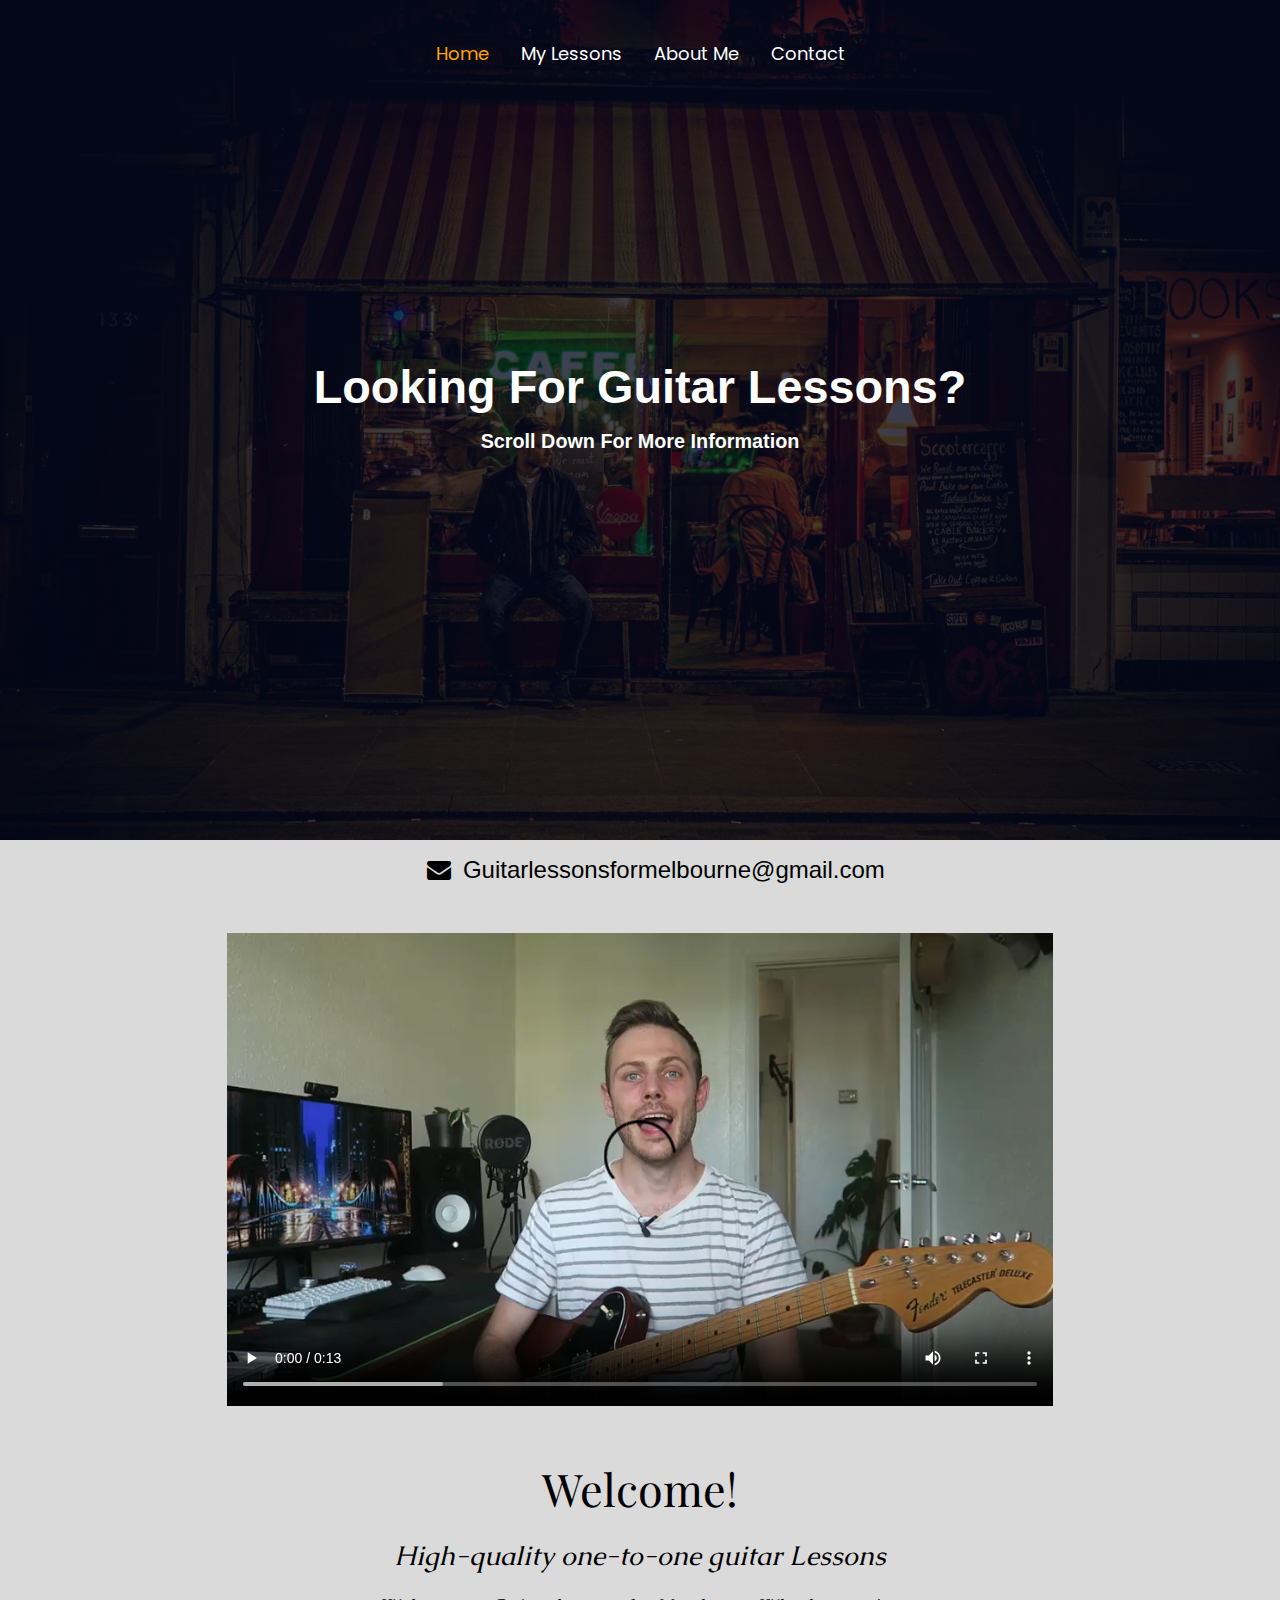
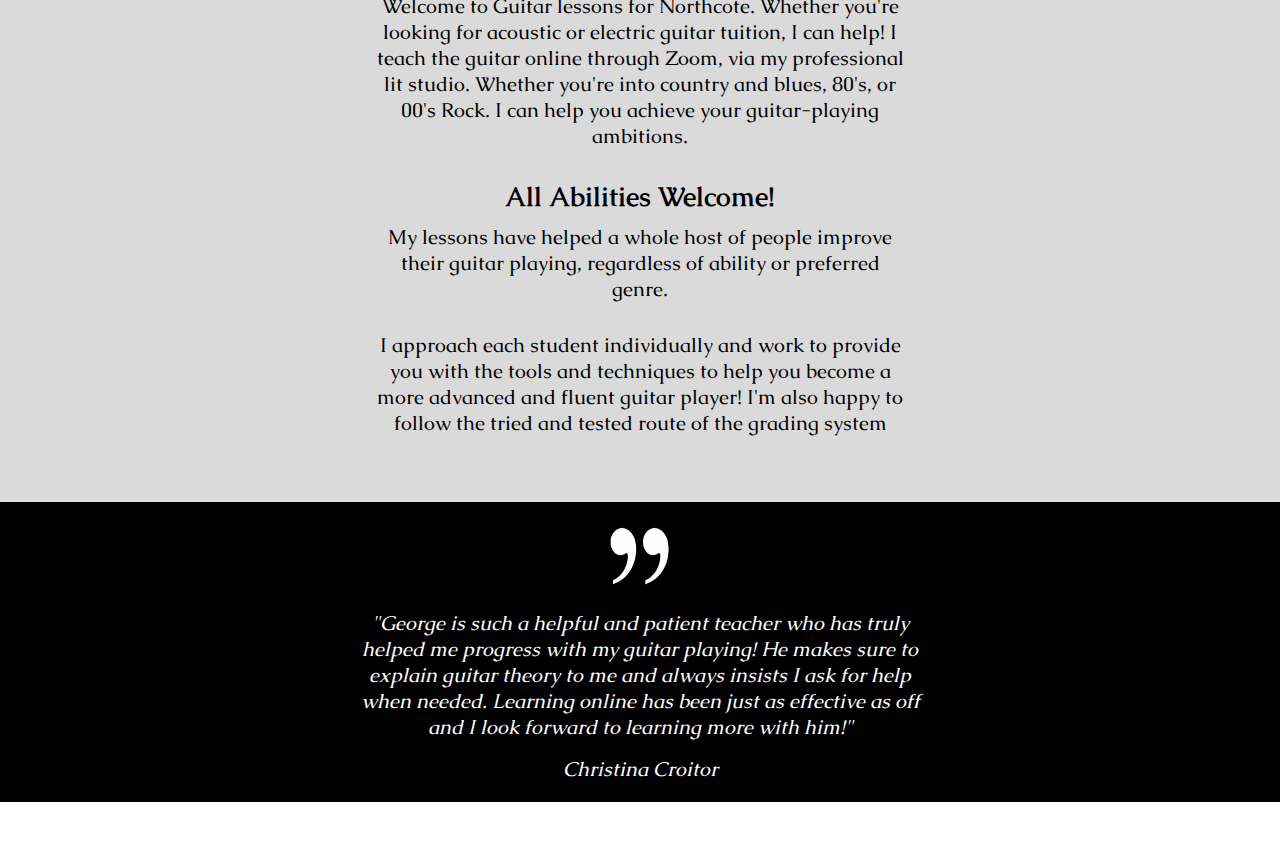
<file: index.html>
<!doctype html>
<html lang="en">

<head>

  <title>Guitar Lessons | Melbourne </title>
  <meta charset="utf-8">
  <meta name="viewport" content="width=device-width, initial-scale=1.0">
  <meta name="description" content="Learn to play guitar with one-on-one lessons from the comfort of your own home!
  Everyone welcome,all the way from beginners up! First Lesson Is Free!">
   <meta name="keywords" content="lessons, guitar tutor, guitar lessons near me, 1-1, 1 to 1, zoom, guitar tuition,
    guitar course, guitar lessons online, guitar teacher, online guitar teacher, guitar teacher near me,
    guitar lessons in Melbourne">
    <meta name="author" content="George Capon">


<link rel="stylesheet" href="Style.css">

<link rel="stylesheet" href="https://cdnjs.cloudflare.com/ajax/libs/font-awesome/5.15.3/css/all.min.css"/>
<link rel="stylesheet" href="https://stackpath.bootstrapcdn.com/font-awesome/4.7.0/css/font-awesome.min.css">

<link rel="preconnect" href="https://fonts.googleapis.com">
<link rel="preconnect" href="https://fonts.gstatic.com" crossorigin>
<link href="https://fonts.googleapis.com/css2?family=Poppins:wght@600&display=swap" rel="stylesheet">

<link rel="preconnect" href="https://fonts.googleapis.com">
<link rel="preconnect" href="https://fonts.gstatic.com" crossorigin>
<link href="https://fonts.googleapis.com/css2?family=Playfair+Display&display=swap" rel="stylesheet">

<link rel="preconnect" href="https://fonts.googleapis.com">
<link rel="preconnect" href="https://fonts.gstatic.com" crossorigin>
<link href="https://fonts.googleapis.com/css2?family=Caudex:ital,wght@0,400;1,400;1,700&display=swap" rel="stylesheet">

</head>

<body>
  <div class="header">
  

    <input type="checkbox" id="active">
    <div class="navbar">
              <label for="active" class="menu-btn"><i class="fas fa-bars"></i></label>
    <ul>
    <li><a href="index.html" class="active">Home</a></li>
    <li><a href="lessons.html">My Lessons</a></li>
    <li><a href="about.html">About Me</a></li>
    <li><a href="contact.html">Contact</a></li>
  </ul>
  </div>
  <div class="header-text">
  <h1>Looking For Guitar Lessons?</h1>
  <h4>Scroll Down For More Information</h4>
</div>
</div>
  <div class="welcome-main-content">
    <div class="welcome-video-section">
        <video width="826" height="477" controls>
          <source src="video/Introduction_video.mp4" type="video/mp4" title="Introduction video to George Capon's Guitar Lessons">
        </video>
    </div>

    <div class="welcome-text-section">
      <h2 class="welcome-heading">Welcome!</h2>
      <h5>High-quality one-to-one guitar Lessons</h5>
      <p>Welcome to Guitar lessons for Northcote. Whether you're looking for acoustic or electric guitar tuition, I can help! I teach the guitar online through Zoom, via my professional lit studio. Whether you're into country and blues, 80's, or 00's Rock. I can help you achieve your guitar-playing ambitions.</p>

      <h2 class="welcome-subheading">All Abilities Welcome!</h2>
      <p>​My lessons have helped a whole host of people improve their guitar playing, regardless of ability or preferred genre.</p>
<p>
        I approach each student individually and work to provide you with the tools and techniques to help you become a more advanced and fluent guitar player! I'm also happy to follow the tried and tested route of the grading system</p>
    </div>
  </div>

  <div class="testimonial-section">
    <img class="testimonial-img" src="images/quotation_marks.png"/>

    <p class="testimonial-text">"George is such a helpful and patient teacher who has truly helped me progress with my guitar playing! He makes sure to explain guitar theory to me and always insists I ask for help when needed. Learning online has been just as effective as off and I look forward to learning more with him!"</p>
    <span class="testimonial-author">Christina Croitor</span>
  </div>

  <div class="footer">
      <div class="desktop-links">
  
    <a class="email-link" href="mailto:Guitarlessonsformelbourne@gmail.com">
      <i class="fa fa-envelope"></i>
      Guitarlessonsformelbourne@gmail.com
    </a>
  </div>
  <div class="mobile-buttons">
    <a class="phone-button" href="https://wa.me/+447802622204">
      <button>
      <i class="fa fa-phone" aria-hidden="true"></i>
    </button>
     </a>
    <a class="email-button" href="mailto: Guitarlessonsformelbourne@gmail.com">
      <button>
      <i class="fa fa-envelope-o" aria-hidden="true"></i>
    </button>
</a>

  </div>
</div>

 
</body>

</html>
</file>
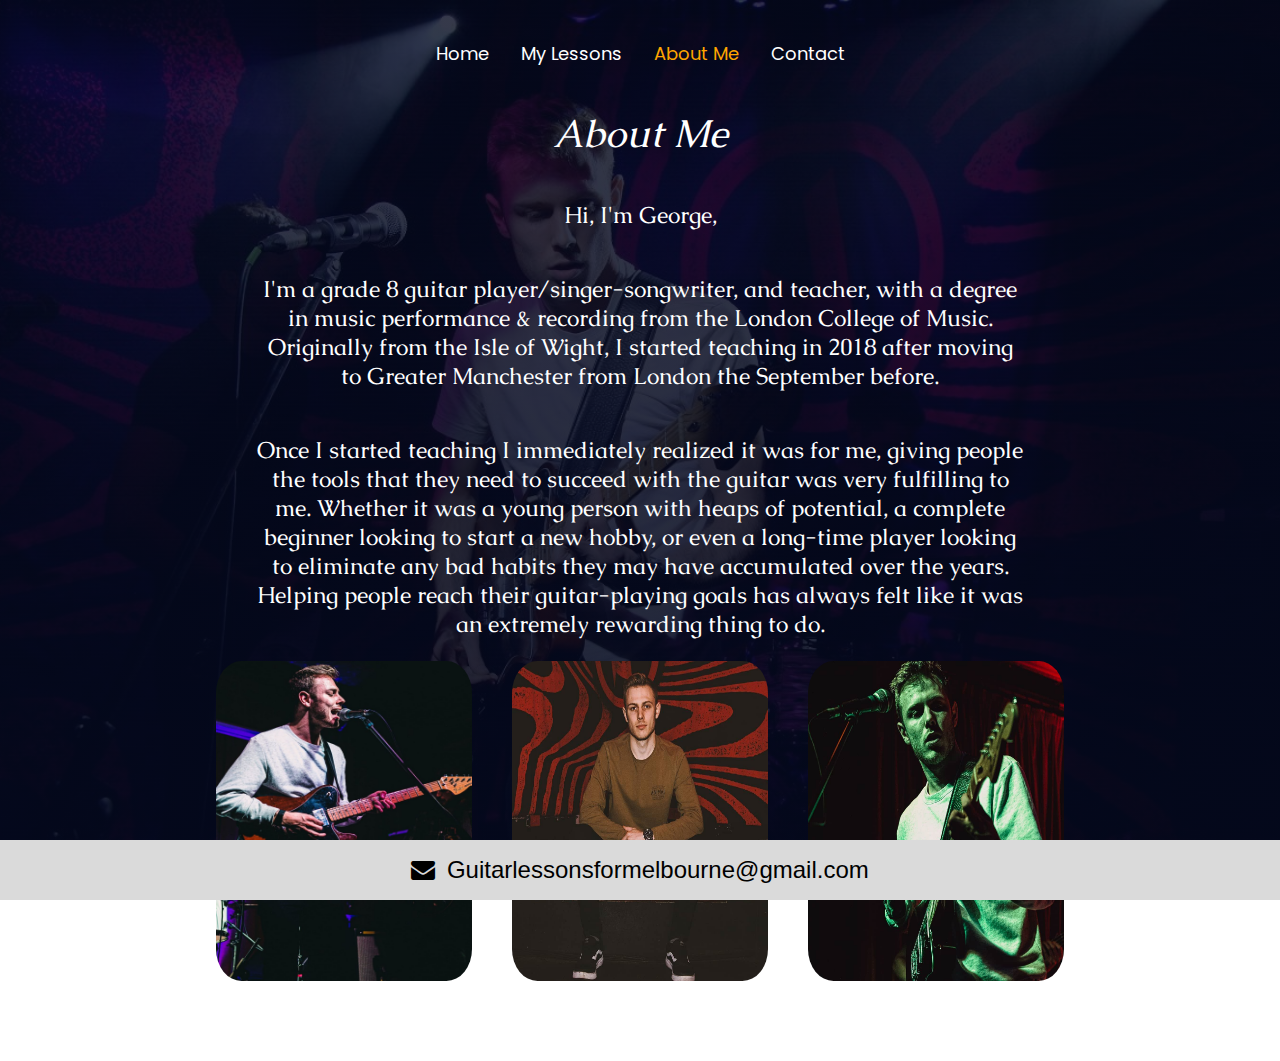
<file: about.html>
<!doctype html>
<html lang="en-us">
  <head>
    <title>Guitar Lessons | About me</title>
  <meta charset="utf-8">
    <meta name="viewport" content="width=device-width, initial-scale=1.0">
    <meta name="description" content="George capon is a grade 8 guitar player with a degree in music performance
    and recording">
    <meta name="keywords" content="lessons, guitar tutor, guitar lessons near me, 1-1, 1 to 1, zoom, guitar tuition,
    guitar course, guitar lessons online, guitar teacher, online guitar teacher, guitar teacher near me,
    guitar lessons in Melbourne">
    <meta name="author" content="George Capon">
    <link rel="stylesheet" href="Style.css">


    <link rel="stylesheet" href="https://cdnjs.cloudflare.com/ajax/libs/font-awesome/5.15.3/css/all.min.css"/>
<link rel="stylesheet" href="https://stackpath.bootstrapcdn.com/font-awesome/4.7.0/css/font-awesome.min.css">

<link rel="preconnect" href="https://fonts.googleapis.com">
<link rel="preconnect" href="https://fonts.gstatic.com" crossorigin>
<link href="https://fonts.googleapis.com/css2?family=Poppins:wght@600&display=swap" rel="stylesheet">

<link rel="preconnect" href="https://fonts.googleapis.com">
<link rel="preconnect" href="https://fonts.gstatic.com" crossorigin>
<link href="https://fonts.googleapis.com/css2?family=Playfair+Display&display=swap" rel="stylesheet">

<link rel="preconnect" href="https://fonts.googleapis.com">
<link rel="preconnect" href="https://fonts.gstatic.com" crossorigin>
<link href="https://fonts.googleapis.com/css2?family=Caudex:ital,wght@0,400;1,400;1,700&display=swap" rel="stylesheet">
  </head>

  <body class="about-me-body">
    <input type="checkbox" id="active">
    <div class="navbar">
      <label for="active" class="menu-btn"><i class="fas fa-bars"></i></label>
      <ul>
        <li><a href="index.html" >Home</a></li>
        <li><a href="lessons.html">My Lessons</a></li>
        <li><a href="about.html" class="active">About Me</a></li>
        <li><a href="contact.html">Contact</a></li>
      </ul>
    </div>

    <div class="about-main-content">
      <div class="about-header">
        <h1>About Me</h1>
      </div>
      <p class="about-me-text">
        Hi, I'm George,
      </p>

      <p class="about-me-text">
        ​I'm a grade 8 guitar player/singer-songwriter, and teacher, with a degree in music performance & recording from the London College of Music. Originally from the Isle of Wight, I started teaching in 2018 after moving to Greater Manchester from London the September before.
      </p>

      <p class="about-me-text">
        Once I started teaching I immediately realized it was for me, giving people the tools that they need to succeed with the guitar was very fulfilling to me. Whether it was a young person with heaps of potential, a complete beginner looking to start a new hobby, or even a long-time player looking to eliminate any bad habits they may have accumulated over the years. Helping people reach their guitar-playing goals has always felt like it was an extremely rewarding thing to do.
      </p>
    </div>

    <div class="about-image-container">
      <div class="about-me-box" id="about-me-box-1">
        <img src="images/about_me_left_picture.jpg">
      </div>

      <div class="about-me-box" id="about-me-box-2">
<img src="images/about_me_center_picture.jpg">
      </div>

      <div class="about-me-box" id="about-me-box-3">

<img src="images/about_me_right_picture.jpg">

      </div>

      <div class="footer">
        <div class="desktop-links">
      
      <a class="email-link" href="mailto:Guitarlessonsformelbourne@gmail.com">
        <i class="fa fa-envelope"></i>
        Guitarlessonsformelbourne@gmail.com
      </a>
    </div>
    <div class="mobile-buttons">
      <a class="phone-button" href="https://wa.me/+447802622204">
        <button>
        <i class="fa fa-phone" aria-hidden="true"></i>
      </button>
       </a>
      <a class="email-button" href="mailto: Guitarlessonsformelbourne@gmail.com">
        <button>
        <i class="fa fa-envelope-o" aria-hidden="true"></i>
      </button>
  </a>
  
    </div>
  </div>
      
  </body>
</html>
</file>
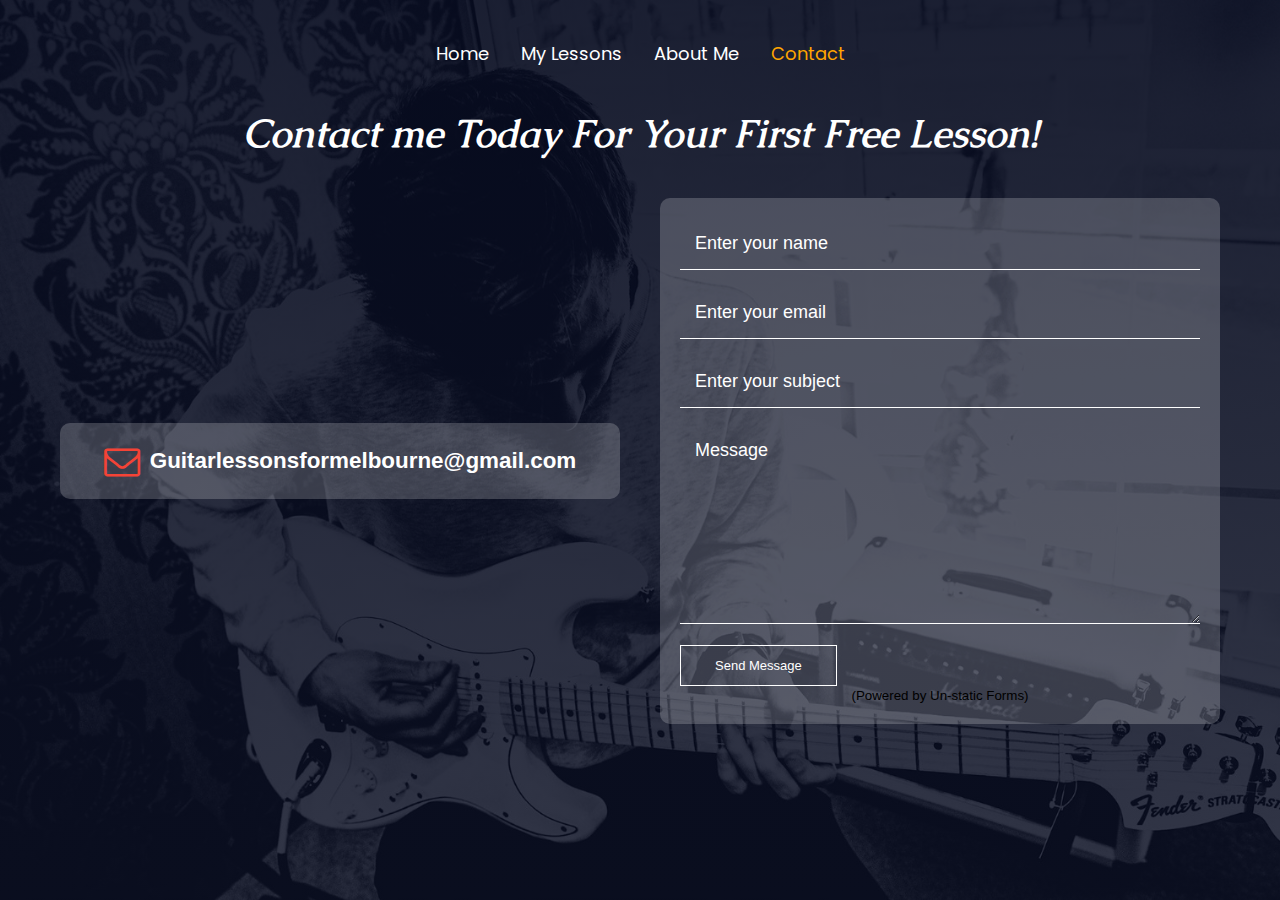
<file: contact.html>
<!DOCTYPE html>
<html lang="en">
<head>

  <title>Guitar Lessons | Contact Us</title>
    <meta charset="utf-8">
    <meta name="viewport" content="width=device-width, initial-scale=1.0">
    <meta name="description" content="Contact me today for your free first lesson!">
    <meta name="keywords" content="lessons, guitar tutor, guitar lessons near me, 1-1, 1 to 1, zoom, guitar tuition,
    guitar course, guitar lessons online, guitar teacher, online guitar teacher, guitar teacher near me,
    guitar lessons in Melbourne">
    <meta name="author" content="George Capon">
  <link rel="stylesheet" href="Style.css">

  <link rel="stylesheet" href="https://cdnjs.cloudflare.com/ajax/libs/font-awesome/5.15.3/css/all.min.css"/>
  <link rel="stylesheet" href="https://stackpath.bootstrapcdn.com/font-awesome/4.7.0/css/font-awesome.min.css">

<link rel="preconnect" href="https://fonts.googleapis.com">
<link rel="preconnect" href="https://fonts.gstatic.com" crossorigin>
<link href="https://fonts.googleapis.com/css2?family=Poppins:wght@600&display=swap" rel="stylesheet">

<link rel="preconnect" href="https://fonts.googleapis.com">
<link rel="preconnect" href="https://fonts.gstatic.com" crossorigin>
<link href="https://fonts.googleapis.com/css2?family=Playfair+Display&display=swap" rel="stylesheet">

<link rel="preconnect" href="https://fonts.googleapis.com">
<link rel="preconnect" href="https://fonts.gstatic.com" crossorigin>
<link href="https://fonts.googleapis.com/css2?family=Caudex:ital,wght@0,400;1,400;1,700&display=swap" rel="stylesheet">


<script id="mcjs">!function(c,h,i,m,p){m=c.createElement(h),p=c.getElementsByTagName(h)[0],m.async=1,m.src=i,p.parentNode.insertBefore(m,p)}(document,"script","https://chimpstatic.com/mcjs-connected/js/users/8831cf367723218548e76f587/1095b0b24152488a40a279783.js");</script>
</head>
<body>
  <input type="checkbox" id="active">
  <div class="navbar">
    <label for="active" class="menu-btn"><i class="fas fa-bars"></i></label>
    <ul>
      <li><a href="index.html">Home</a></li>
      <li><a href="lessons.html">My Lessons</a></li>
      <li><a href="about.html">About Me</a></li>
      <li><a href="contact.html" class="active">Contact</a></li>
    </ul>
  </div>

<body class="contact-header">
  <section class="contact-us">
    <h1 class="contact-text">Contact me Today For Your First Free Lesson!</h1>
    <div class="contact-row">
      <div class="contact-col">
        <div class="email-icon">
          <i class="fa fa-envelope-o"></i>
          <a class="contact-email-address" href="mailto:Guitarlessonsformelbourne@gmail.com">
            <h5>Guitarlessonsformelbourne@gmail.com</h5>
          </a>
        </div>
      </div>
      <div class="contact-col">
        <form action="https://forms.un-static.com/forms/17667a4bef9f4d5a2d858ea5e09456fd90a38c87" method="post">
          <input type="text" name="name" placeholder="Enter your name" required>
          <input type="email" name="email" placeholder="Enter your email" required>
          <input type="text" name="subject" placeholder="Enter your subject" required>
          <textarea rows="8" name="message" placeholder="Message" required></textarea>
          <button type="submit" class="hero-btn red-btn">Send Message</button>
        </form>
        <div align="center">
          <p><small>(Powered by Un-static Forms)</small></p>
        </div>
      </div>
    </div>
  </section>
</file>
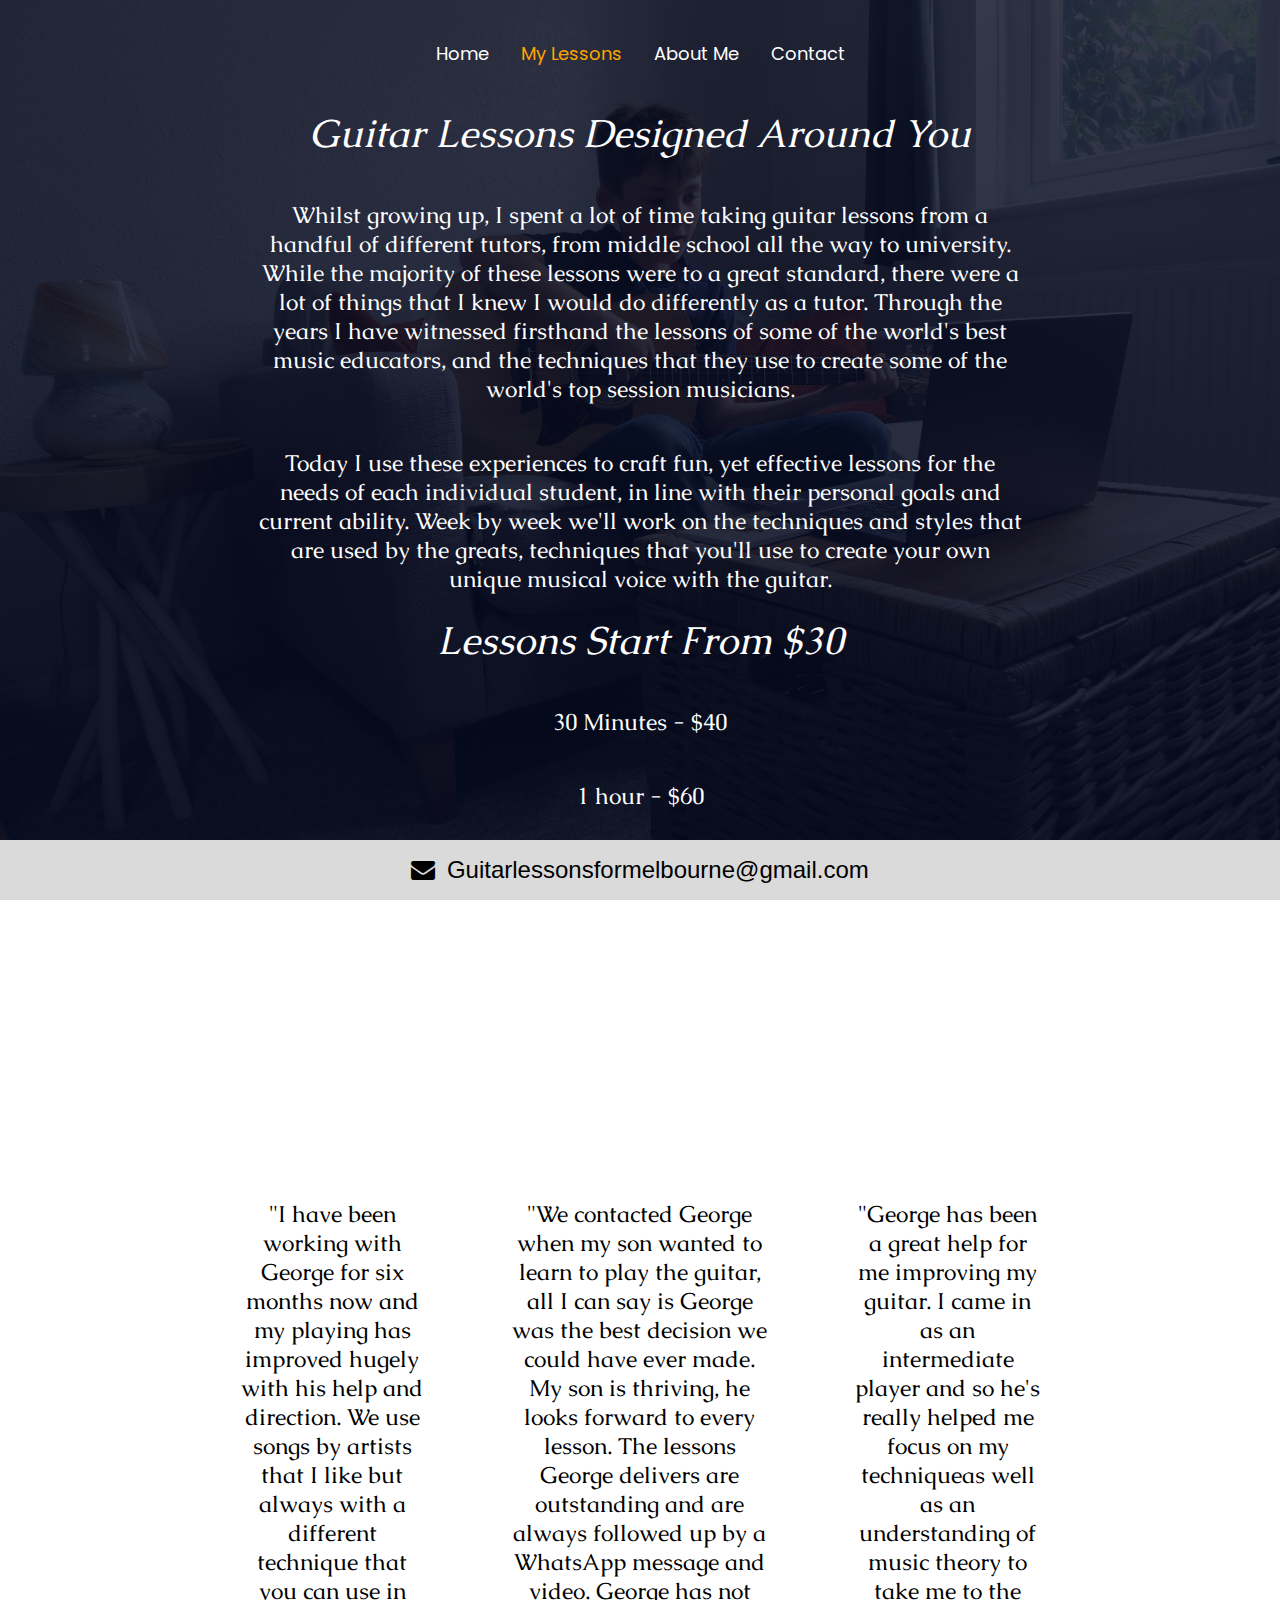
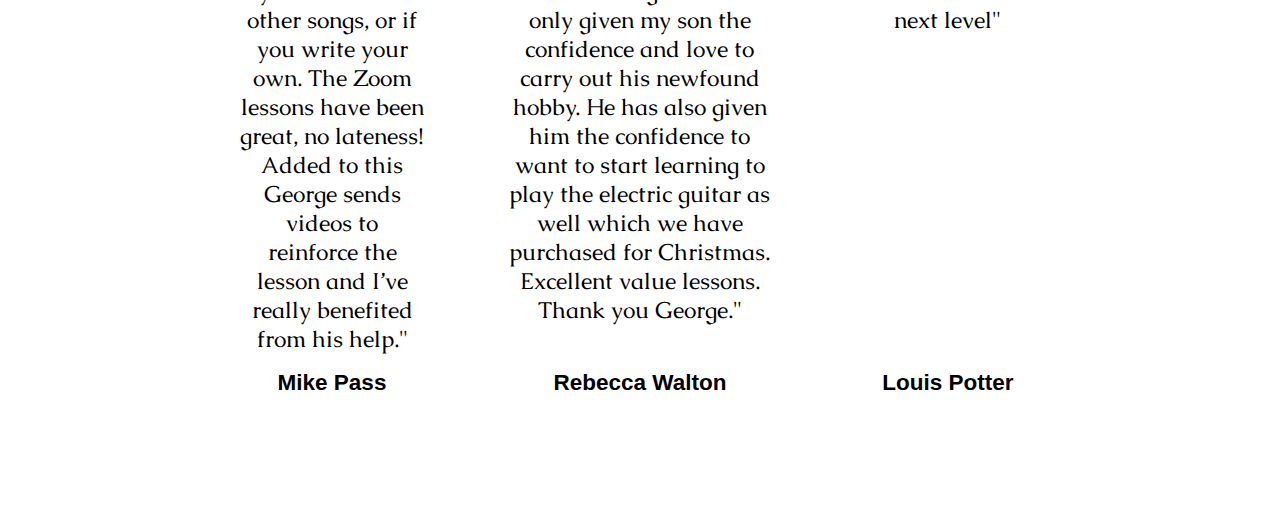
<file: lessons.html>
<!DOCTYPE html>
<html lang="en">
<head>

  <title>Guitar Lessons | My Lessons</title>
  <meta charset="utf-8">
  <meta name="viewport" content="width=device-width, initial-scale=1.0">
  <meta name="description" content="Learn to play guitar from the comfort of your own home, all ages and abilitiy
  levels welcome!">
  <meta name="keywords" content="lessons, guitar tutor, guitar lessons near me, 1-1, 1 to 1, zoom, guitar tuition,
  guitar course, guitar lessons online, guitar teacher, online guitar teacher, guitar teacher near me,
  guitar lessons in Melbourne">
  <meta name="author" content="George Capon">
  <link rel="stylesheet" href="Style.css">

  <link rel="stylesheet" href="https://cdnjs.cloudflare.com/ajax/libs/font-awesome/5.15.3/css/all.min.css"/>
<link rel="stylesheet" href="https://stackpath.bootstrapcdn.com/font-awesome/4.7.0/css/font-awesome.min.css">

<link rel="preconnect" href="https://fonts.googleapis.com">
<link rel="preconnect" href="https://fonts.gstatic.com" crossorigin>
<link href="https://fonts.googleapis.com/css2?family=Poppins:wght@600&display=swap" rel="stylesheet">

<link rel="preconnect" href="https://fonts.googleapis.com">
<link rel="preconnect" href="https://fonts.gstatic.com" crossorigin>
<link href="https://fonts.googleapis.com/css2?family=Playfair+Display&display=swap" rel="stylesheet">

<link rel="preconnect" href="https://fonts.googleapis.com">
<link rel="preconnect" href="https://fonts.gstatic.com" crossorigin>
<link href="https://fonts.googleapis.com/css2?family=Caudex:ital,wght@0,400;1,400;1,700&display=swap" rel="stylesheet">


</head>
<body class="lessons-body">
  <input type="checkbox" id="active">
  <div class="navbar">
    <label for="active" class="menu-btn"><i class="fas fa-bars"></i></label>
    <ul>
      <li><a href="index.html">Home</a></li>
      <li><a href="lessons.html" class="active">My Lessons</a></li>
      <li><a href="about.html">About Me</a></li>
      <li><a href="contact.html">Contact</a></li>
    </ul>
  </div>


  <div class="lessons-main-content">
  <div class="lessons-header">
    <h1>Guitar Lessons Designed Around You </h1>
  </div>
  <p class="lessons-text">
    Whilst growing up, I spent a lot of time taking guitar lessons from a handful of different tutors, from middle school all the way to university. While the majority of these lessons were to a great standard, there were a lot of things that I knew I would do differently as a tutor. Through the years I have witnessed firsthand the lessons of some of the world's best music educators, and the techniques that they use to create some of the world's top session musicians.
  </p>

  <p class="lessons-text">
    Today I use these experiences to craft fun, yet effective lessons for the needs of each individual student, in line with their personal goals and current ability. Week by week we'll work on the techniques and styles that are used by the greats, techniques that you'll use to create your own unique musical voice with the guitar.
  </p>

  <h2 class="lessons-subheading">Lessons Start From $30</h2>

  <p class="lessons-text">30 Minutes - $40</p>

  <p class="lessons-text">1 hour - $60</p>

  <p class="lessons-text">I offer a free first lesson to all new students</p>

  <h2 class="lessons-subheading">I Have Been CRB Checked</h2>
  
  <h2 class="lessons-subheading">Testimonies</h2>

  <p class="lessons-text">Don't just take it from me, here are some reviews from some of my students.</p>
</div>

<div class="lessons-testimonials-container">
  <div class="lessons-box" id="lessons-box1">
    "I have been working with George for six months now and my playing has improved hugely with his help and direction. We use songs by artists that I like but always with a different technique that you can use in other songs, or if you write your own. The Zoom lessons have been great, no lateness! Added to this George sends videos to reinforce the lesson and I’ve really benefited from his help."<span class="lessons-container-author">Mike Pass</span>


  </div>
  <div class="lessons-box" id="lessons-box2">
    "We contacted George when my son wanted to learn to play the guitar, all I can say is George was the best decision we could have ever made. My son is thriving, he looks forward to every lesson. The lessons George delivers are outstanding and are always followed up by a WhatsApp message and video. George has not only given my son the confidence and love to carry out his newfound hobby. He has also given him the confidence to want to start learning to play the electric guitar as well which we have purchased for Christmas. Excellent value lessons. Thank you George."
    <span class="lessons-container-author">Rebecca Walton</span>


  </div>
  <div class="lessons-box" id="lessons-box3">
    "George has been a great help for me improving my guitar. I came in as an intermediate player and so he's really helped me focus on my techniqueas well as an understanding of music theory to take me to the next level"
    <span class="lessons-container-author" id="box3-author">Louis Potter</span>
  </div>

  <div class="footer">
    <div class="desktop-links">
  <a class="email-link" href="mailto:Guitarlessonsformelbourne@gmail.com">
    <i class="fa fa-envelope"></i>
    Guitarlessonsformelbourne@gmail.com
  </a>
</div>
<div class="mobile-buttons">
  <a class="phone-button" href="https://wa.me/+447802622204">
    <button>
    <i class="fa fa-phone" aria-hidden="true"></i>
  </button>
   </a>
  <a class="email-button" href="mailto: Guitarlessonsformelbourne@gmail.com">
    <button>
    <i class="fa fa-envelope-o" aria-hidden="true"></i>
  </button>
</a>

</div>
</div>

  

 
  </script>
</body>
</html>
</file>
<file: Style.css>
* {
  margin: 0;
  padding: 0;
  font-family: Arial, sans-serif;
}




.header {
  background-image: linear-gradient(rgba(4,9,30,0.8),rgba(4,9,30,0.7)), url('images/Home_scroll_picture.jpg');
  background-position: center;
  background-size: cover;
  color: #ffffff;
  text-align: center;
  height: 100vh;
}

.navbar {
  display: flex;
  justify-content: center;
  margin-bottom:-80px;
}

.navbar ul {
  list-style: none;
  display: flex;
  padding: 40px;
}

.navbar li {
padding: 0 1rem;
}

.navbar a {
  font-family: 'Poppins', sans-serif;
  color: white;
  text-decoration: none;

  font-size: 2vh;
}

.navbar ul li::after{
  content: '';
  width:0%;
  height:2px;
  background: #f44336;
  display:block;
  margin: auto;
  transition:0.5s;
}

.navbar ul li:hover::after{
  width:100%;
}

.navbar ul li .active {
  color:orange;
}

.menu-btn {
  display:none;
  }
  
  
  input[type="checkbox"] {
  display:none;
  }

  

/*Landing Page css 1920px*/

.header-text {
  display: flex;
  flex-direction: column;
  justify-content: center;
  align-items: center;
  height:83.8vh;
  font-size:2.6vh;
}

.header-text h4 {
  font-size:2.2vh;
  padding-top:1rem;
}

.welcome-main-content {
  display: flex;
  justify-content: space-around;
  flex-direction: column;
  flex-wrap: wrap;
  background-color:#dadada;
  margin-bottom:-80px;
}

.welcome-video-section {
  flex:1;
  margin:0 auto;
  padding:1.8em 0 2em 0;
}


.welcome-text-section {
  flex: 1;
  margin: 1em;
  padding: 1em;
  text-align: center; 
  width:41.82%;
  margin: 0 auto 100px auto;
}

.welcome-heading {
  font-family: 'Playfair Display', serif;
  font-weight:400;
  font-size:5vh;
  padding-bottom:20px;
}

.welcome-text-section h5 {
  font-family: 'Caudex', serif;
  font-weight:500;
  font-size:3vh;
  font-style:italic;
  padding-bottom:20px;
}

.welcome-text-section p {
  font-family: 'Caudex', serif;
  font-size:2.2vh;
  padding-bottom:30px;
}

.welcome-subheading {
   font-family: 'Caudex', serif;
  font-size:3vh;
  font-weight:700;
  padding-bottom:10px;
}


.testimonial-section {
  display: flex;
  flex-direction: column;
  align-items:center;
  background-color: black;
  min-height: 300px;
  text-align: center;
  margin-bottom:50px;
}

.testimonial-img {
  width: 60px;
  height: 60px;
  padding-bottom: 1.5rem;
  padding-top:1.5rem;
}

.testimonial-text {
  font-family: 'Caudex', serif;
  font-style:italic;
  width:44%;
  font-size: 2.2vh;
  color: white;
  display: flex;
  justify-content: center;
  align-items: center;
  padding-bottom:1rem;
}

.testimonial-author {
  font-family:'Caudex', serif;
  font-style:italic;
  color:white;
  font-size:2.2vh;
}

/*Lessons CSS 1920px*/

.lessons-body {
  min-height:100vh;
  width:100%;
  background-image: linear-gradient(rgba(4,9,30,0.8),rgba(4,9,30,0.9)),url('/images/My_lessons_picture.jpg');
  background-position:center;
  background-size:cover;
background-attachment:fixed;
}

.lessons-main-content {
  display: flex;
    flex-direction: column;
    align-items:center;
    justify-content: center;
    flex-wrap: wrap;
    margin-top:80px;
  }
  
  .lessons-header h1 {
    font-family: 'Caudex', serif;
    font-weight:400;
    font-size:4.3vh;
    font-style:italic;
    padding-bottom:20px;
    color:White;
  }
  
  .lessons-text {
    flex: 1;
    margin: 1em;
    padding: 1em;
    text-align: center;
    width:60%;
    margin: 0 auto 0px auto;
    color:White;
    font-family: 'Caudex', serif;
    font-size:2.5vh;
  }
  
  .lessons-subheading {
    font-family: 'Caudex', serif;
    font-weight:400;
    font-size:4.3vh;
    font-style:italic;
    padding-bottom:20px;
    color:White;
  }
  
  .lessons-testimonials-container {
              display: flex;
              justify-content: center;
              padding-top:20px;
             padding-bottom:20px;
             margin-bottom:60px;
          }
  
          .lessons-box {
            font-family:'Caudex', serif;
              min-height: 390px;
              padding:2rem;
              margin: 0 10px; /* Adjust the margin for the desired gap */
              background-color: white;
              color: black;
              text-align: center;
              font-size:2.5vh;
              transition: transform .4s;
              display:flex;
              flex-direction: column;
              justify-content: space-between;
          }
  
          #lessons-box1,
          #lessons-box3 {
            width:14.5%;
            border-radius:10%;
            position:relative;
          }
  
          #lessons-box2 {
            width:20.5%;
            border-radius:10%;
          }
  
         
  
          .lessons-container-author {
            text-align: center;
            padding-top:1rem;
    font-weight: bold;
    margin-top: auto;
  
          }
          
  
          .lessons-box:hover {
          box-shadow: 4px 4px 8px 8px rgba(211, 211, 211, 0.2), 6px 6px 20px 20px rgba(211, 211, 211, 0.2);
      transform: scale(1.1);
          }



/*About Me css 1920px*/
.about-me-body {
  height:100vh;
  width:100%;
  background-image: linear-gradient(rgba(4,9,30,0.8),rgba(4,9,30,0.9)),url('/images/background-image-backup.jpg');
  background-position:center;
  background-size:cover;
background-attachment:fixed;
}

.about-main-content {
  display: flex;
    flex-direction: column;
    align-items:center;
    justify-content: center;
    flex-wrap: wrap;
    margin-top:80px;
  }
  
  .about-header h1 {
    font-family: 'Caudex', serif;
    font-weight:400;
    font-size:4.3vh;
    font-style:italic;
    padding-bottom:20px;
    color:White;
  }
  
  .about-me-text {
    flex: 1;
    margin: 1em;
    padding: 1em;
    text-align: center;
    width:60%;
    margin: 0 auto 0px auto;
    color:White;
    font-family: 'Caudex', serif;
    font-size:2.5vh;
  }
  
.about-image-container {
  display:flex;
  justify-content: center;
}
  
          .about-me-box {
            font-family:'Caudex', serif;
            width:15%;
            height:320px;
              margin: 0px 20px 70px 20px; /* Adjust the margin for the desired gap */
              color: black;
              text-align: center;
              font-size:20px;
              transition: transform .4s;
              margin-bottom:80px;
          }
  
          #about-me-box-1 img {
            height:100%;
            width:100%;
            border-radius:10%;
          }
          
          #about-me-box-3 img,
          #about-me-box-2 img {
            width:100%;
            height:100%;
            border-radius:10%;
          }

          .contact-header {
            min-height: 100vh;
            width: 100%;
            background-image: linear-gradient(rgba(4,9,30,0.9),rgba(4,9,30,0.8)),url('images/contact_picture.jpg');
            background-position: center;
            background-size: cover;
          }
          
          .contact-us {
            display: flex;
            flex-direction: column;
            align-items: center;
            justify-content: center;
            height: 100%;
            width: 100%;
            margin-top:80px;
          }

          .contact-text {
            font-family: 'Caudex', serif;
            font-style:italic;
            font-size:4.3vh;
            color:white;
          }
          
          .contact-row {
            display: flex;
            align-items: center;
            width: 100%;
            max-width: 1200px;
            margin-top: 20px;
          }
          
          .contact-col {
            flex-basis: 45%;
            margin: 20px;
            padding: 20px;
            background-color: rgba(255, 255, 255, 0.2);
            border-radius: 10px;
            display: flex;
            flex-direction: column;
            justify-content: center;
            align-items: center;
            height: 100%;
          }

          .contact-email-address {
            font-size:3vh;
            text-decoration: none;
            color:white;
          }

        
          .email-icon {
            display: flex;
            align-items: center;
            margin-bottom: 20px;
            margin:0 auto;
          }
          
          .email-icon i {
            font-size: 4vh;
            color: #f44336;
            margin-right: 10px;
          }
          
          .contact-col input,
          .contact-col textarea {
            width: 100%;
            padding: 15px;
            margin-bottom: 17px;
            outline: none;
            border: none;
            border-bottom: 1px solid white;
            box-sizing: border-box;
            background: transparent;
            color: white;
            font-size: 18px;
          }

          .contact-col input::placeholder,
          .contact-col textarea::placeholder {
            color:white;
          }
          
          .hero-btn {
            display: inline-block;
            text-decoration: none;
            color: #fff;
            border: 1px solid #fff;
            padding: 12px 34px;
            font-size: 13px;
            background: transparent;
            position: relative;
            cursor: pointer;
            transition: border-color 0.3s, background-color 0.3s;
          }
          
          .hero-btn:hover {
            border-color: #f44336;
            background-color: #f44336;
          }


.footer {
  background-color:#dadada;
  color: white;
  text-align: center;
  padding: 1em;
  position: fixed;
  bottom: 0;
  width: 100%;
}

.email-link,
.phone-link {
  text-decoration: none;
  margin: 10px;
  padding: 10px;
  color:black;
  font-size:24px;
}

.email-link i {
  margin-right: 5px;
}

.mobile-buttons {
  display: none;
}

/*1440px*/

@media (max-width:1440px) {
  .lessons-testimonials-container img {
    height: auto;
  max-height: 300px;
  }

  .about-me-box {
    width:20%;
  }
}

/*1253px*/
@media (max-width:1253px) {
  .testimonial-img {
    width:3%;
    height:10%;
    padding: 0 0 0.5rem 0;
  }
}

/*1140px*/
@media (max-width:1140px) {
  .lessons-testimonials-container {
        flex-direction: column;
       justify-content: center;
       align-items:center;
       padding: 0 0.5rem;
      }

      .lessons-box{
        min-height:auto;
      }

      #lessons-box1,
      #lessons-box2,
      #lessons-box3 {
        width:80%;
        height:100%;
        border-radius:0%;
        margin-bottom:20px;
              }
              

      .lessons-container-author {
        margin-top:10px;
        padding:0;
}
}

/*1024px*/
@media (max-width:1024px) {
  .welcome-video-section {
    width:50%;
    margin:0 auto;
  }

  .welcome-video-section video {
    width:100%;
    height:100%;
  }
  .testimonial-section {
    padding-top:20px;
    margin:0;
    height:20%;
  }

  .lessons-testimonials-container img {
    height: auto;
  max-height: 230px;
  }

  .about-image-container {
    height:50%;
    padding-top:30px;
  }
  .about-me-box {
    width:20%;
    height:70%;
  }
}

/*853px*/

@media (max-width:853px) {
  .welcome-video-section video {
  width: 100%;
  height:auto;
}
}

/*786px*/

@media (max-width:786px) {
  .header-text h1 {
    font-size:4vh;
  }

  .header-text h2 {
    font-size:1vh;
  }

  .testimonial-text {
    padding:0px;
    font-size:2vh;
  }

  .testimonial-img {
    width:4%;
    height:5%;
  }
}

/*768px*/
@media (max-width:768px) {
  .welcome-video-section {
    width:80%;
    margin:0 auto;
  }



  .welcome-text-section{
width:80%;
  }


  .testimonial-section {
    padding-top:15px;
  }

  .testimonial-img {
    height:6%;
    width:6%;
  }

  .testimonial-text,
  .lessons-text,
  .about-me-text {
    width:80%;
  }

  .testimonial-author {
    padding-top:10px;
  }



  .about-me-box {
    width:40%;
    height:55%;
    margin-bottom:0px;
  }

  #about-me-box-3 {
    margin-bottom:0px;
  }

  .contact-text {
    font-size:3vh;
  }
  .contact-row {
    flex-direction: column; /* Stack contact-cols vertically */
  }

  .contact-col {
    flex-basis: 100%; /* Each contact-col takes full width */
  }
}

/*678px*/

@media (max-width:678px) {
  .lessons-header h1{
font-size:3vh;
  }

.lessons-subheading h2 {
  font-size:2vh;
}
}

/*606px*/

@media (max-width:606px) {
  .desktop-links,
    .phone-link,
    .email-link
     {
      display: none;
    }
  
    .footer {
      margin:0px;
  padding:0px;
     height:50px;
     width:100%;
    }
  
   
    
    .mobile-buttons {
      display: flex;
      margin:0px;
      padding:0px;
      width:100%;
    }
  
    .phone-button,
    .email-button {
      text-decoration: none;
      color: #fff;
      margin: 10px;
      padding: 10px;
      display: flex;
      align-items: center;
      justify-content: center;
      width: 100%;
    }
  
    #home-mobile-buttons{
   position:fixed;
   bottom:-2px;
    }
  
    .phone-button {
      background-color: #a3e0a3;
      width:50%;
      float:left;
      border:none;
      height:40px;
      margin:0px;
    }
  
    .email-button {
      background-color: #e57373;
      margin:0px;
      width:50%;
      border:none;
      height: 40px;
    }
  
    .phone-button i,
    .email-button i {
      margin-right: 5px;
    }
  
    .phone-button .fa-phone,
      .email-button .fa-envelope-o {
        font-size:30px;
        color:white;
      }
  
      .phone-button button {
        border:none;
        background-color:#a3e0a3;
        margin-top:5px;
      }
      .email-button button {
        border:none;
        background-color:#e57373;
      }
    }
  
    /*600px*/

    @media (max-width: 600px) {
      .lessons-testimonials-container img {
        height: auto;
      max-height: 180px;
      }
  
      .about-me-box {
        width:25%;
        margin-bottom:-140px;
      }
    }

    /*570px*/

    @media (max-width:570px) {
      .email-link,
      .phone-link {
        font-size:2vh;
      }
    }

    /*528px*/

    @media (max-width:528px) {
      .header-text h1 {
        font-size:3vh;
      }
    
      .header-text h2 {
        font-size:0.5vh;
      }
    
      .navbar a {
    font-size:2vh;
      }
    }

    /*425px*/

    @media (max-width:425px) {

      .navbar {
        position: fixed;
        top: 0;
        left: 0;
        height: 100%;
        width: 100%;
        background: rgba(0, 0, 0, 0.5);
        backdrop-filter: blur(10px);
        clip-path: circle(25px at calc(100% - 45px) 45px);
        display: flex;
        flex-direction: column;
        justify-content: center;
        align-items: center;
        transition: all 0.3s ease-in-out;
      }
  
    
    
      #active:checked ~ .navbar{
        clip-path: circle(75%);
      }
    
      .menu-btn{
        display:block;
        position: absolute;
        z-index: 2;
        right: 20px;
        top: 20px;
        height: 50px;
        width: 50px;
        text-align: center;
        line-height: 50px;
        border-radius: 50%;
        font-size: 20px;
        color: #fff;
        cursor: pointer;
        background:red;
        transition: all 0.3s ease-in-out;
      }

    
    
      
      #active:checked ~ .menu-btn{
        background: #fff;
        color: #4158d0;
        right:20px;
      }
    
      #active:checked ~ .menu-btn i:before{
        content: "\f00d";
      }
    
      .navbar ul {
        list-style: none;
        padding: 0;
        display: flex;
        flex-direction: column;
        align-items: center;
      }
      
      .navbar ul li {
        margin: 0;
        padding: 0;
        margin-bottom: 20px; /* Adjust as needed */
      }
      
      .navbar ul li:last-child {
        margin-bottom: 0;
      }
      
      .navbar ul li a {
        color: #fff;
        text-decoration: none;
        font-size: 30px;
        font-weight: 500;
        transition: all 0.3s ease;
      }
      
      
      .navbar ul li a:hover {
        color: #4158d0;
      }
      input[type="checkbox"]{
        display: none;
      }

      .welcome-video-section {
        width:80%;
      }

      .welcome-text-section{
width:80%;
      }

      .testimonial-img{
        width:9%;
        height:10%;
      }

      .testimonial-text {
        padding-top:20px;
        width:80%;
      }

      .lessons-text {
        width:80%;
      }

      .about-me-text {
        width:80%;
      }

      .about-image-container {
        display:flex;
        flex-direction: column;
        align-items: center;
        margin-top:0px;
        height:100%;
      }
      .about-me-box {
        margin-bottom:20px;
        height:30%;
        width:50%;
      }

      #about-me-box-3 {
       margin-bottom:100px;
      }

      .contact-us {
        margin-top: 40px; /* Adjust the top margin */
      }
    
      .contact-col {
        width: 90%;
        margin: 10px;
        padding: 20px;
        font-size: 16px; /* Adjust font size */
        text-align: center; /* Center text */
      }
    
      .contact-col input,
      .contact-col textarea {
        width: 100%;
        font-size: 16px;
      }
    }

    @media (max-width:360px) {

      .navbar {
        background: rgba(0, 0, 0, 0.5);
        z-index:999;
      }

     
      .lessons-header h1 {
        font-size:2.6vh;
      }

      .lessons-subheading {
        font-size:2.6vh;
      }

      .contact-text {
        font-size:2vh;
        padding-top:2.5rem;
      }

      .contact-email-address h5 {
        font-size:16px;
      }

      .contact-row {
        flex-direction: column; /* Stack columns on smaller screens */
        align-items: center; /* Center the columns */
      }
    
      .contact-col {
        width: 70%; /* Adjust width as needed */
        flex-basis: unset; /* Remove flex-basis */
        margin: 10px;
        padding: 20px;
        font-size: 16px; /* Adjust font size */
        text-align: center; /* Center text */
      }
    
      .contact-col input,
      .contact-col textarea {
        width: 100%;
        font-size: 16px;
      }

      .hero-btn.red-btn {
        z-index:1;
      }
    }


    .email-subscription-section {
      background-color: #383938;
      display: flex;
      justify-content: center;
      align-items: center;
      padding: 40px; /* Add padding for spacing */
      height: 300px; /* Adjusted height */
      position: relative; /* Set position to relative */
  }
  
  .form-container {
      display: flex;
      flex-direction: row;
      justify-content: center;
      align-items: center;
      padding: 20px; /* Adjust padding for spacing */
      border-radius: 20px; /* Add border-radius for rounded corners */
      column-gap: 50px;
      height: 70%; /* Adjusted height */
      width: 60%; /* Adjusted width */
  }
  
  .form-text {
      padding: 20px; /* Add padding for spacing */
      text-align: center; /* Center align the text */
      height:62%
  }
  
  #subscription-form {
      display: flex;
      flex-direction: column;
      justify-content: flex-end;
      align-items: flex-start;
      padding-bottom:40px;
  }
  
  .form-heading {
      font-size:36px;
      color:#fff;
      margin-bottom:5px;
  }
  
  .form-subtext {
      font-size:20px;
      color: #fff;
  }
  
  #email,
  #name {
      margin-bottom: 10px;
      border-radius: 5px;
      border: 1px solid #fff;
      padding: 8px;
      width: 300px;
      font-size:16px;
  }
  
  #mc-embedded-subscribe {
      padding: 10px 20px; /* Adjust padding for the button */
      border-radius: 20px; /* Adjust border-radius to create an oval shape */
      border: none;
      font-size: 16px;
  }

  #embedded-form {
    display: none;
}
</file>
